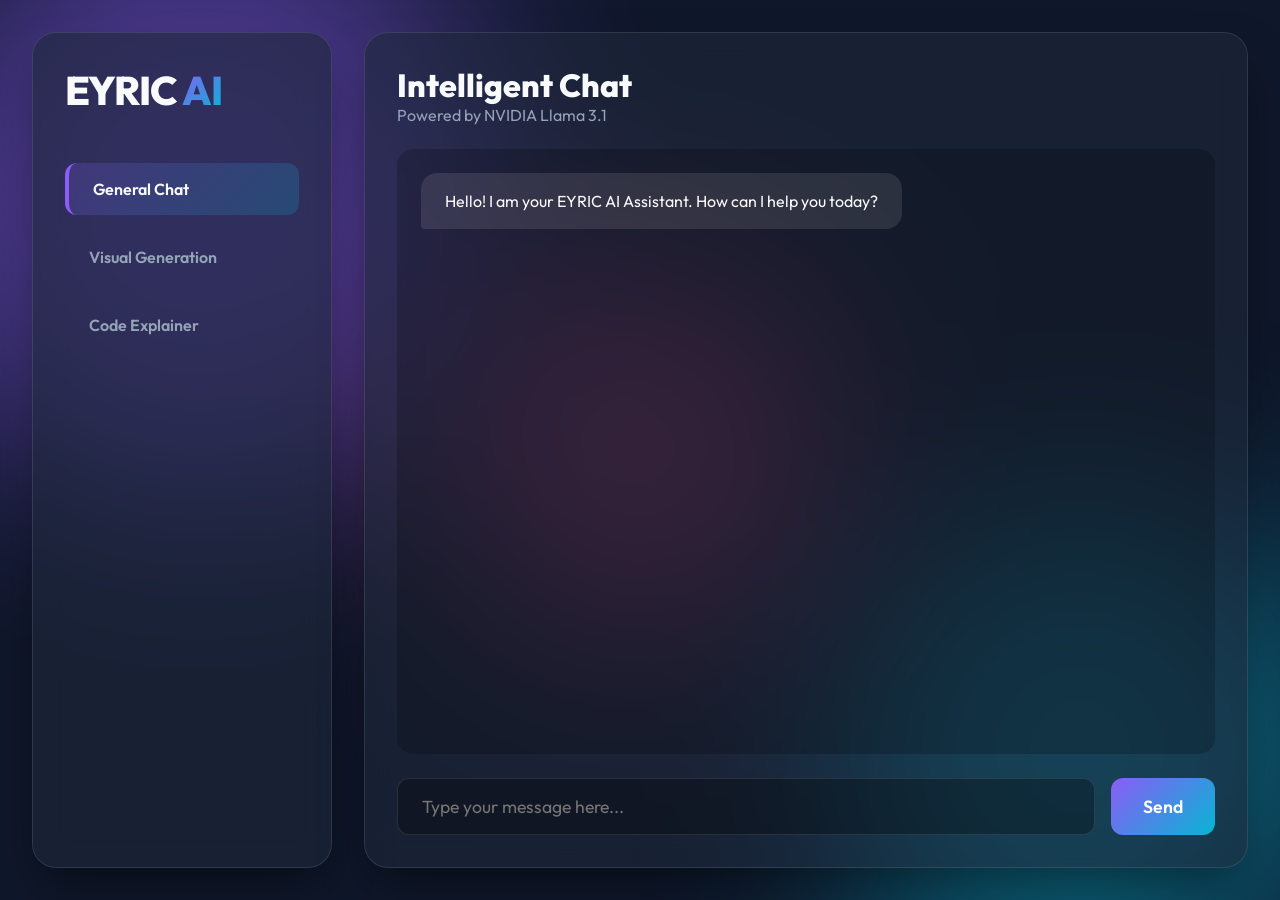
<file: index.html>
<!DOCTYPE html>
<html lang="en">
<head>
    <meta charset="UTF-8">
    <meta name="viewport" content="width=device-width, initial-scale=1.0">
    <title>EYRIC-RYTHOS AI Command Center</title>
    <link rel="stylesheet" href="style.css">
    <!-- Load a nice modern font -->
    <link href="https://fonts.googleapis.com/css2?family=Outfit:wght@300;400;600;800&display=swap" rel="stylesheet">
</head>
<body>
    <div class="background-blobs">
        <div class="blob blob-1"></div>
        <div class="blob blob-2"></div>
        <div class="blob blob-3"></div>
    </div>

    <div class="app-container">
        <nav class="sidebar glass-panel">
            <h1 class="logo-text">EYRIC <span class="gradient-text">AI</span></h1>
            <ul class="nav-links">
                <li class="active" data-target="chat-view">General Chat</li>
                <li data-target="visual-view">Visual Generation</li>
                <li data-target="code-view">Code Explainer</li>
            </ul>
        </nav>

        <main class="main-content glass-panel">
            
            <!-- Chat View -->
            <section id="chat-view" class="view active-view">
                <div class="header">
                    <h2>Intelligent Chat</h2>
                    <p>Powered by NVIDIA Llama 3.1</p>
                </div>
                <div class="output-area" id="chat-output">
                    <div class="message ai-message">Hello! I am your EYRIC AI Assistant. How can I help you today?</div>
                </div>
                <div class="input-area">
                    <input type="text" id="chat-input" placeholder="Type your message here..." autocomplete="off">
                    <button class="primary-btn" id="chat-btn">Send</button>
                </div>
            </section>

            <!-- Visual View -->
            <section id="visual-view" class="view">
                <div class="header">
                    <h2>Visual Generator</h2>
                    <p>High-Fidelity Image Synthesis</p>
                </div>
                <div class="output-area visual-output" id="visual-output">
                    <!-- Image will appear here -->
                    <div class="placeholder-text">Enter a prompt to generate stunning visuals.</div>
                </div>
                <div class="input-area">
                    <input type="text" id="visual-input" placeholder="A futuristic city in the clouds..." autocomplete="off">
                    <button class="primary-btn" id="visual-btn">Generate</button>
                </div>
            </section>

            <!-- Code Explainer View -->
            <section id="code-view" class="view">
                <div class="header">
                    <h2>Code Explainer</h2>
                    <p>Paste code to get expert-level comments and breakdown.</p>
                </div>
                <div class="output-area code-output" id="code-output">
                    <pre><code id="code-result-text">Waiting for code...</code></pre>
                </div>
                <div class="input-area code-input-area">
                    <textarea id="code-input" placeholder="Paste your Python/JS code here..."></textarea>
                    <button class="primary-btn" id="code-btn">Explain Code</button>
                </div>
            </section>

        </main>
    </div>

    <script src="script.js?v=3"></script>
</body>
</html>
</file>
<file: style.css>
:root {
    --bg-dark: #0f172a;
    --glass-bg: rgba(30, 41, 59, 0.6);
    --glass-border: rgba(255, 255, 255, 0.1);
    --primary: #8b5cf6;
    --primary-hover: #7c3aed;
    --accent: #06b6d4;
    --text-main: #f8fafc;
    --text-muted: #94a3b8;
}

* {
    box-sizing: border-box;
    margin: 0;
    padding: 0;
    font-family: 'Outfit', sans-serif;
}

body {
    background-color: var(--bg-dark);
    color: var(--text-main);
    height: 100vh;
    overflow: hidden;
    position: relative;
}

/* Dynamic Background Blobs */
.background-blobs {
    position: absolute;
    width: 100vw;
    height: 100vh;
    z-index: -1;
    overflow: hidden;
}

.blob {
    position: absolute;
    border-radius: 50%;
    filter: blur(100px);
    opacity: 0.5;
    animation: float 20s infinite alternate ease-in-out;
}

.blob-1 {
    width: 600px;
    height: 600px;
    background: var(--primary);
    top: -100px;
    left: -100px;
}

.blob-2 {
    width: 500px;
    height: 500px;
    background: var(--accent);
    bottom: -100px;
    right: -50px;
    animation-delay: -5s;
}

.blob-3 {
    width: 400px;
    height: 400px;
    background: #ec4899;
    top: 50%;
    left: 50%;
    transform: translate(-50%, -50%);
    animation-delay: -10s;
}

@keyframes float {
    0% { transform: translate(0, 0) scale(1); }
    100% { transform: translate(50px, 50px) scale(1.1); }
}

/* Layout Container */
.app-container {
    display: flex;
    height: 100vh;
    padding: 2rem;
    gap: 2rem;
    max-width: 1600px;
    margin: 0 auto;
}

/* Glassmorphism Classes */
.glass-panel {
    background: var(--glass-bg);
    backdrop-filter: blur(16px);
    -webkit-backdrop-filter: blur(16px);
    border: 1px solid var(--glass-border);
    border-radius: 24px;
    box-shadow: 0 25px 50px -12px rgba(0, 0, 0, 0.5);
}

/* Sidebar */
.sidebar {
    width: 300px;
    padding: 2rem;
    display: flex;
    flex-direction: column;
}

.logo-text {
    font-size: 2.5rem;
    font-weight: 800;
    margin-bottom: 3rem;
    letter-spacing: -1px;
}

.gradient-text {
    background: linear-gradient(135deg, var(--primary), var(--accent));
    -webkit-background-clip: text;
    -webkit-text-fill-color: transparent;
}

.nav-links {
    list-style: none;
    display: flex;
    flex-direction: column;
    gap: 1rem;
}

.nav-links li {
    padding: 1rem 1.5rem;
    border-radius: 12px;
    cursor: pointer;
    font-weight: 600;
    transition: all 0.3s ease;
    color: var(--text-muted);
}

.nav-links li:hover {
    background: rgba(255, 255, 255, 0.05);
    color: var(--text-main);
}

.nav-links li.active {
    background: linear-gradient(135deg, rgba(139, 92, 246, 0.2), rgba(6, 182, 212, 0.2));
    color: var(--text-main);
    border-left: 4px solid var(--primary);
}

/* Main Content Area */
.main-content {
    flex: 1;
    position: relative;
    overflow: hidden;
    display: flex;
    flex-direction: column;
}

.view {
    position: absolute;
    top: 0;
    left: 0;
    width: 100%;
    height: 100%;
    padding: 2rem;
    display: flex;
    flex-direction: column;
    opacity: 0;
    pointer-events: none;
    transition: opacity 0.4s ease;
}

.view.active-view {
    opacity: 1;
    pointer-events: auto;
}

.header {
    margin-bottom: 1.5rem;
}

.header h2 {
    font-size: 2rem;
    font-weight: 800;
}

.header p {
    color: var(--text-muted);
}

.output-area {
    flex: 1;
    overflow-y: auto;
    background: rgba(0, 0, 0, 0.2);
    border-radius: 16px;
    padding: 1.5rem;
    margin-bottom: 1.5rem;
    display: flex;
    flex-direction: column;
    gap: 1rem;
}

/* Custom Scrollbar */
.output-area::-webkit-scrollbar {
    width: 8px;
}
.output-area::-webkit-scrollbar-thumb {
    background: var(--glass-border);
    border-radius: 4px;
}

/* Input Area */
.input-area {
    display: flex;
    gap: 1rem;
}

.code-input-area {
    flex-direction: column;
    height: 200px;
}

input[type="text"], textarea {
    flex: 1;
    background: rgba(0, 0, 0, 0.3);
    border: 1px solid var(--glass-border);
    border-radius: 12px;
    padding: 1rem 1.5rem;
    color: var(--text-main);
    font-size: 1.1rem;
    outline: none;
    transition: border-color 0.3s;
}

input[type="text"]:focus, textarea:focus {
    border-color: var(--primary);
}

textarea {
    resize: none;
}

.primary-btn {
    background: linear-gradient(135deg, var(--primary), var(--accent));
    border: none;
    border-radius: 12px;
    padding: 0 2rem;
    color: white;
    font-weight: 600;
    font-size: 1.1rem;
    cursor: pointer;
    transition: transform 0.2s, box-shadow 0.2s;
}

.primary-btn:hover {
    transform: translateY(-2px);
    box-shadow: 0 10px 20px -10px var(--primary);
}

.primary-btn:active {
    transform: translateY(0);
}

/* Messages */
.message {
    padding: 1rem 1.5rem;
    border-radius: 16px;
    max-width: 80%;
    line-height: 1.5;
    animation: fadeIn 0.3s ease;
}

.user-message {
    background: var(--primary);
    align-self: flex-end;
    border-bottom-right-radius: 4px;
}

.ai-message {
    background: rgba(255, 255, 255, 0.1);
    align-self: flex-start;
    border-bottom-left-radius: 4px;
}

@keyframes fadeIn {
    from { opacity: 0; transform: translateY(10px); }
    to { opacity: 1; transform: translateY(0); }
}

/* Visual Specifics */
.visual-output {
    align-items: center;
    justify-content: center;
}
.visual-output img {
    max-width: 100%;
    max-height: 100%;
    border-radius: 12px;
    box-shadow: 0 10px 30px rgba(0,0,0,0.5);
    animation: fadeIn 0.5s ease;
}
.placeholder-text {
    color: var(--text-muted);
    font-size: 1.2rem;
}

/* Code Output */
.code-output pre {
    white-space: pre-wrap;
    word-wrap: break-word;
    font-family: monospace;
    font-size: 0.95rem;
    color: #e2e8f0;
}
</file>
